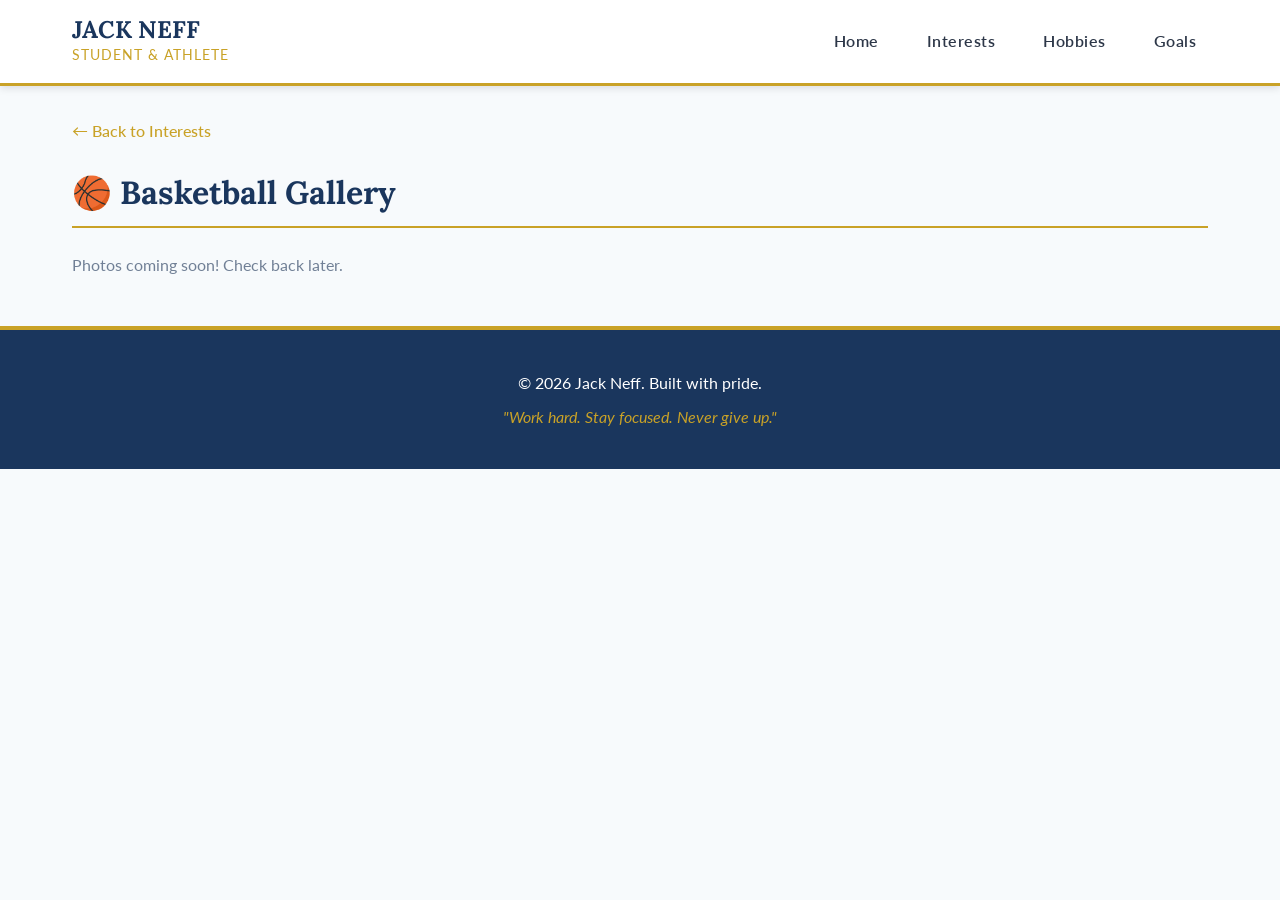
<file: gallery-basketball.html>
<!DOCTYPE html>
<html lang="en">
<head>
  <meta charset="UTF-8">
  <meta name="viewport" content="width=device-width, initial-scale=1.0">
  <title>Basketball Gallery – Jack Neff</title>
  <link href="https://fonts.googleapis.com/css2?family=Lato:wght@300;400;700&family=Lora:ital,wght@0,400;0,600;1,400&display=swap" rel="stylesheet">
  <link rel="stylesheet" href="style.css">
</head>
<body>
  <header class="site-header">
    <div class="header-inner">
      <div class="logo">
        <a href="index.html">
          <div class="logo-mark">JN</div>
          <div class="logo-text">
            <span class="logo-main">JACK NEFF</span>
            <span class="logo-sub">Student & Athlete</span>
          </div>
        </a>
      </div>
      <nav class="primary-nav">
        <ul>
          <li><a href="index.html">Home</a></li>
          <li><a href="interests.html">Interests</a></li>
          <li><a href="hobbies.html">Hobbies</a></li>
          <li><a href="goals.html">Goals</a></li>
        </ul>
      </nav>
    </div>
  </header>
  <main class="site-main">
    <div class="content-wrapper">
      <a href="interests.html" class="back-link">← Back to Interests</a>
      <h1>🏀 Basketball Gallery</h1>
      <p style="color: #718096; margin-top: 1rem;">Photos coming soon! Check back later.</p>
    </div>
  </main>
  <footer class="site-footer">
    <div class="footer-inner">
      <p>© 2026 Jack Neff. Built with pride.</p>
      <p class="footer-motto">"Work hard. Stay focused. Never give up."</p>
    </div>
  </footer>
</body>
</html>
</file>
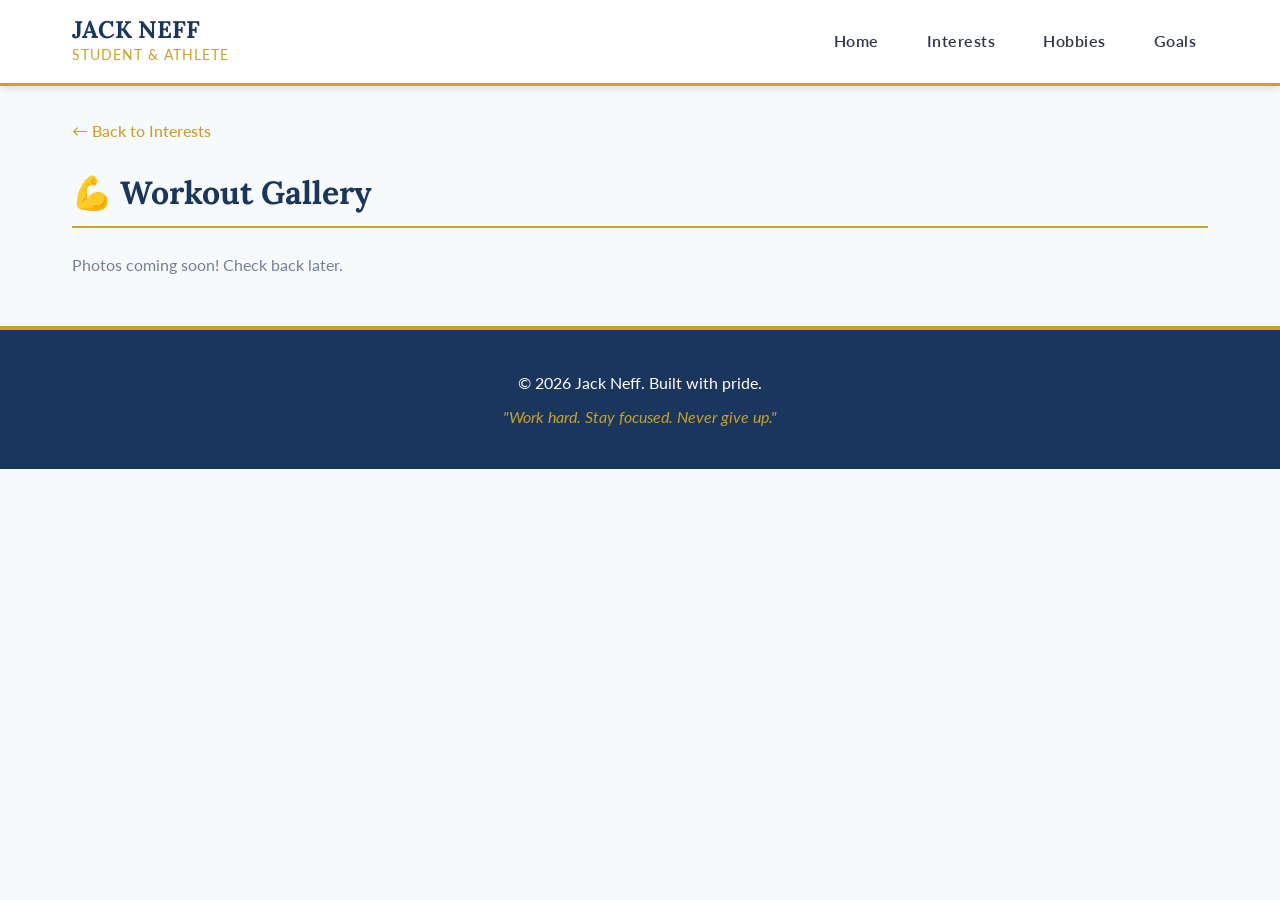
<file: gallery-workout.html>
<!DOCTYPE html>
<html lang="en">
<head>
  <meta charset="UTF-8">
  <meta name="viewport" content="width=device-width, initial-scale=1.0">
  <title>Workout Gallery – Jack Neff</title>
  <link href="https://fonts.googleapis.com/css2?family=Lato:wght@300;400;700&family=Lora:ital,wght@0,400;0,600;1,400&display=swap" rel="stylesheet">
  <link rel="stylesheet" href="style.css">
</head>
<body>
  <header class="site-header">
    <div class="header-inner">
      <div class="logo">
        <a href="index.html">
          <div class="logo-mark">JN</div>
          <div class="logo-text">
            <span class="logo-main">JACK NEFF</span>
            <span class="logo-sub">Student & Athlete</span>
          </div>
        </a>
      </div>
      <nav class="primary-nav">
        <ul>
          <li><a href="index.html">Home</a></li>
          <li><a href="interests.html">Interests</a></li>
          <li><a href="hobbies.html">Hobbies</a></li>
          <li><a href="goals.html">Goals</a></li>
        </ul>
      </nav>
    </div>
  </header>
  <main class="site-main">
    <div class="content-wrapper">
      <a href="interests.html" class="back-link">← Back to Interests</a>
      <h1>💪 Workout Gallery</h1>
      <p style="color: #718096; margin-top: 1rem;">Photos coming soon! Check back later.</p>
    </div>
  </main>
  <footer class="site-footer">
    <div class="footer-inner">
      <p>© 2026 Jack Neff. Built with pride.</p>
      <p class="footer-motto">"Work hard. Stay focused. Never give up."</p>
    </div>
  </footer>
</body>
</html>
</file>
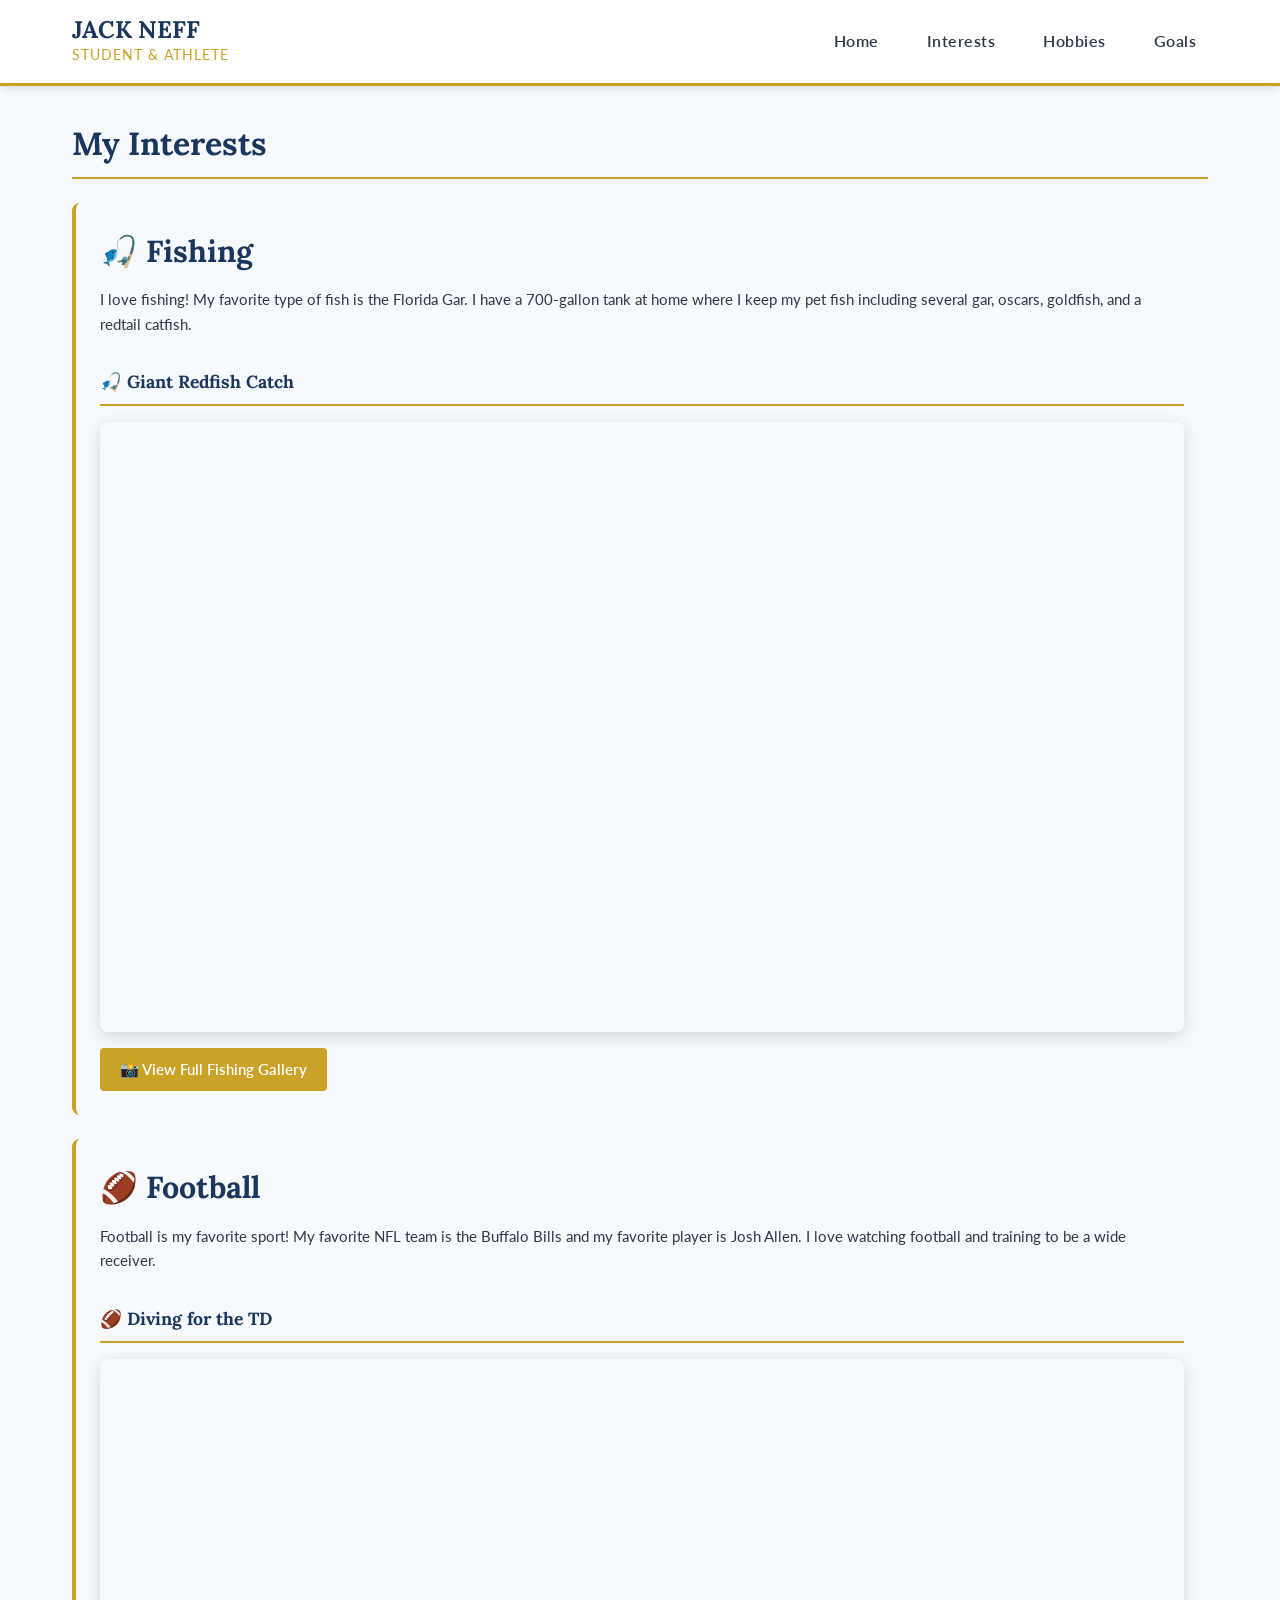
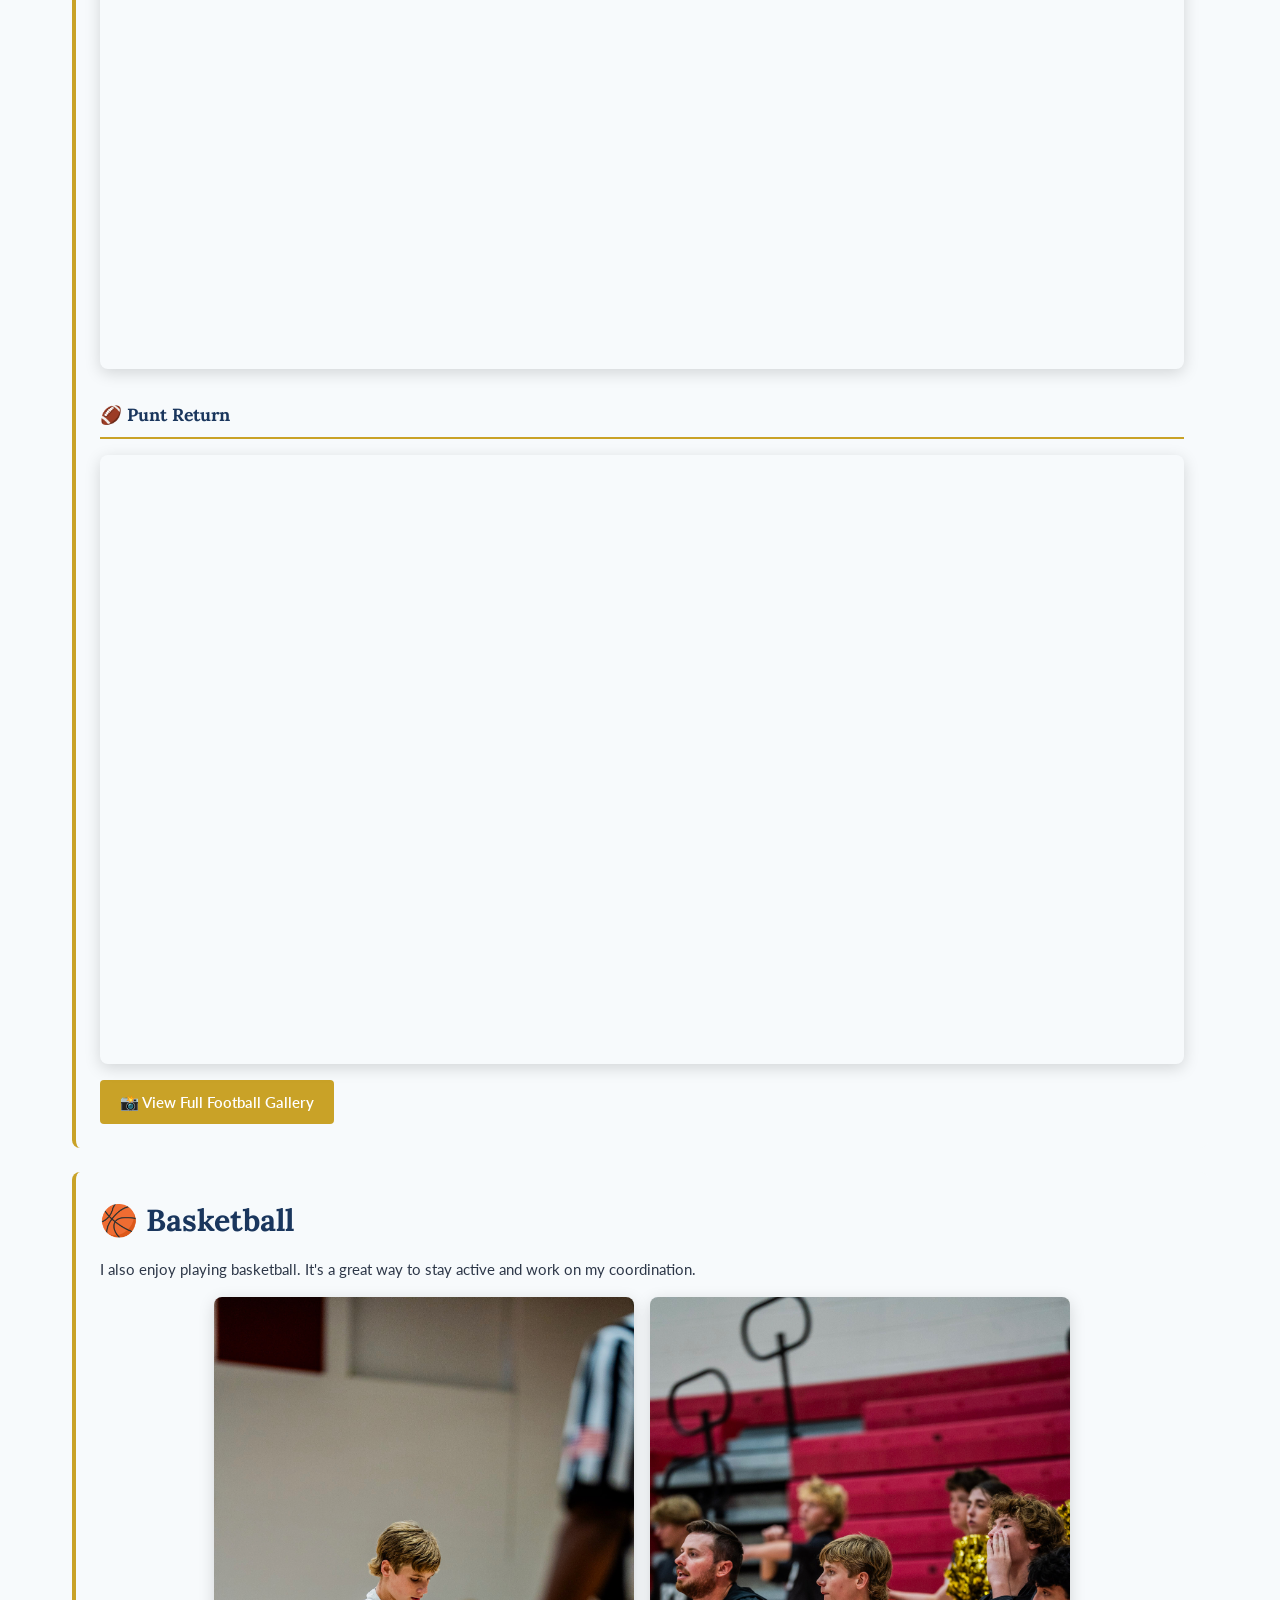
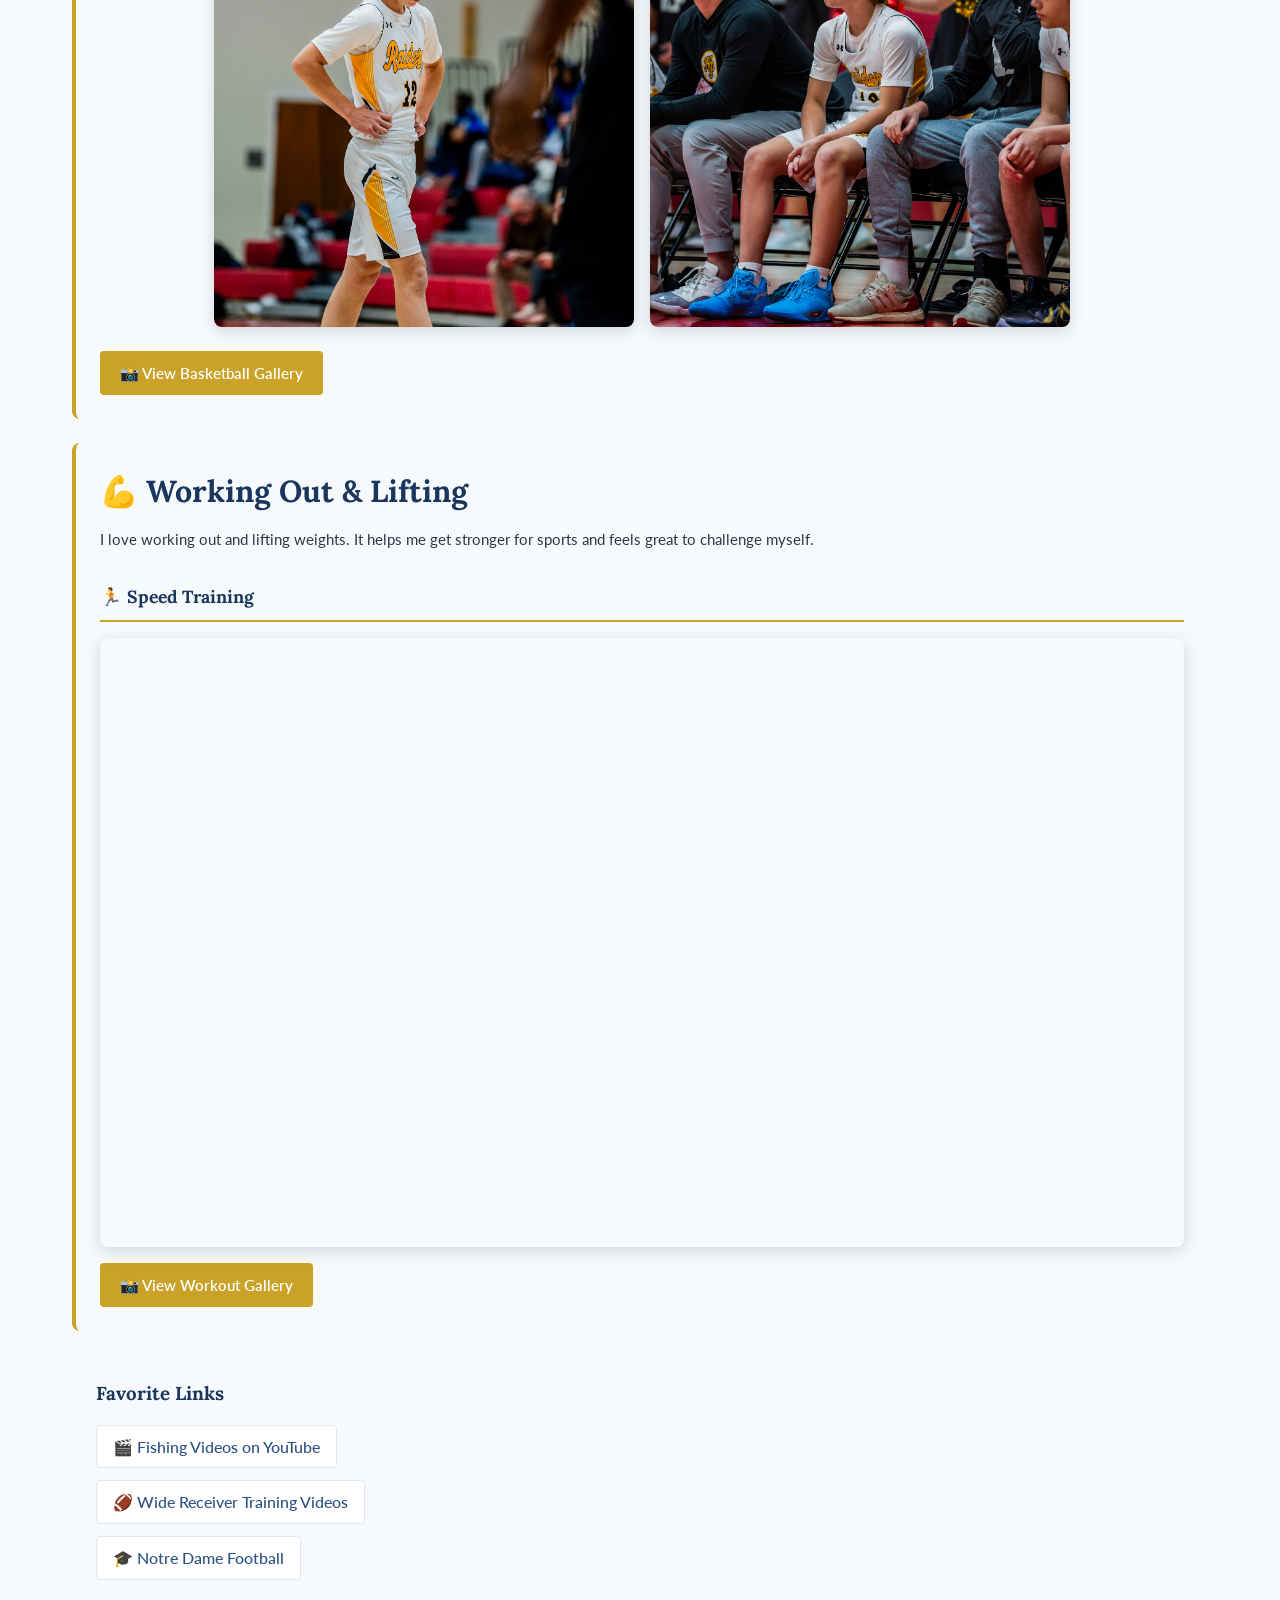
<file: interests.html>
<!DOCTYPE html>
<html lang="en">
<head>
  <meta charset="UTF-8">
  <meta name="viewport" content="width=device-width, initial-scale=1.0">
  <title>Interests – Jack Neff</title>
  <link href="https://fonts.googleapis.com/css2?family=Lato:wght@300;400;700&family=Lora:ital,wght@0,400;0,600;1,400&display=swap" rel="stylesheet">
  <link rel="stylesheet" href="style.css">
</head>
<body>
  <header class="site-header">
    <div class="header-inner">
      <div class="logo">
        <a href="index.html">
          <div class="logo-mark">JN</div>
          <div class="logo-text">
            <span class="logo-main">JACK NEFF</span>
            <span class="logo-sub">Student & Athlete</span>
          </div>
        </a>
      </div>
      <nav class="primary-nav">
        <ul>
          <li><a href="index.html">Home</a></li>
          <li><a href="interests.html">Interests</a></li>
          <li><a href="hobbies.html">Hobbies</a></li>
          <li><a href="goals.html">Goals</a></li>
        </ul>
      </nav>
    </div>
  </header>
  <main class="site-main">
    <div class="content-wrapper">
      <h1>My Interests</h1>
      <div class="interest-grid">

        <div class="interest-card" style="grid-column: 1 / -1;">
          <h3>🎣 Fishing</h3>
          <p>I love fishing! My favorite type of fish is the Florida Gar. I have a 700-gallon tank at home where I keep my pet fish including several gar, oscars, goldfish, and a redtail catfish.</p>
          <div class="video-embed-section">
            <h2>🎣 Giant Redfish Catch</h2>
            <div class="video-embed-wrapper">
              <iframe title="vimeo-player" src="https://player.vimeo.com/video/1184614430?h=7194c2bd92" frameborder="0" referrerpolicy="strict-origin-when-cross-origin" allow="autoplay; fullscreen; picture-in-picture; clipboard-write; encrypted-media; web-share" allowfullscreen></iframe>
            </div>
          </div>
          <a href="gallery-fishing.html" class="gallery-link" style="margin-top:1rem;">📸 View Full Fishing Gallery</a>
        </div>

        <div class="interest-card" style="grid-column: 1 / -1;">
          <h3>🏈 Football</h3>
          <p>Football is my favorite sport! My favorite NFL team is the Buffalo Bills and my favorite player is Josh Allen. I love watching football and training to be a wide receiver.</p>
          <div class="video-embed-section">
            <h2>🏈 Diving for the TD</h2>
            <div class="video-embed-wrapper">
              <iframe title="vimeo-player" src="https://player.vimeo.com/video/1184876454?h=8c89fbe640" frameborder="0" referrerpolicy="strict-origin-when-cross-origin" allow="autoplay; fullscreen; picture-in-picture; clipboard-write; encrypted-media; web-share" allowfullscreen></iframe>
            </div>
          </div>
          <div class="video-embed-section">
            <h2>🏈 Punt Return</h2>
            <div class="video-embed-wrapper">
              <iframe title="vimeo-player" src="https://player.vimeo.com/video/1184879037?h=5e1c03e117" frameborder="0" referrerpolicy="strict-origin-when-cross-origin" allow="autoplay; fullscreen; picture-in-picture; clipboard-write; encrypted-media; web-share" allowfullscreen></iframe>
            </div>
          </div>
          <a href="gallery-football.html" class="gallery-link" style="margin-top:1rem;">📸 View Full Football Gallery</a>
        </div>

        <div class="interest-card" style="grid-column: 1 / -1;">
          <h3>🏀 Basketball</h3>
          <p>I also enjoy playing basketball. It's a great way to stay active and work on my coordination.</p>
          <div style="display:flex; flex-wrap:wrap; gap:1rem; margin:1rem 0; justify-content:center;">
            <img src="images/DSC05890.JPEG" alt="Jack on the court in his Raiders uniform" style="width:100%; max-width:420px; height:auto; border-radius:8px; box-shadow:0 4px 16px rgba(0,0,0,0.15);" />
            <img src="images/DSC06028.JPEG" alt="Jack on the bench watching the game" style="width:100%; max-width:420px; height:auto; border-radius:8px; box-shadow:0 4px 16px rgba(0,0,0,0.15);" />
          </div>
          <a href="gallery-basketball.html" class="gallery-link">📸 View Basketball Gallery</a>
        </div>

        <div class="interest-card" style="grid-column: 1 / -1;">
          <h3>💪 Working Out & Lifting</h3>
          <p>I love working out and lifting weights. It helps me get stronger for sports and feels great to challenge myself.</p>
          <div class="video-embed-section">
            <h2>🏃 Speed Training</h2>
            <div class="video-embed-wrapper">
              <iframe title="vimeo-player" src="https://player.vimeo.com/video/1184870984?h=cb13eb6339" frameborder="0" referrerpolicy="strict-origin-when-cross-origin" allow="autoplay; fullscreen; picture-in-picture; clipboard-write; encrypted-media; web-share" allowfullscreen></iframe>
            </div>
          </div>
          <a href="gallery-workout.html" class="gallery-link" style="margin-top:1rem;">📸 View Workout Gallery</a>
        </div>

      </div>
      <div class="links-section">
        <h3>Favorite Links</h3>
        <ul class="favorite-links">
          <li><a href="https://www.youtube.com/results?search_query=fishing+videos" target="_blank">🎬 Fishing Videos on YouTube</a></li>
          <li><a href="https://www.youtube.com/results?search_query=wide+receiver+training" target="_blank">🏈 Wide Receiver Training Videos</a></li>
          <li><a href="https://www.und.com" target="_blank">🎓 Notre Dame Football</a></li>
        </ul>
      </div>
    </div>
  </main>
</body>
</html>
</file>
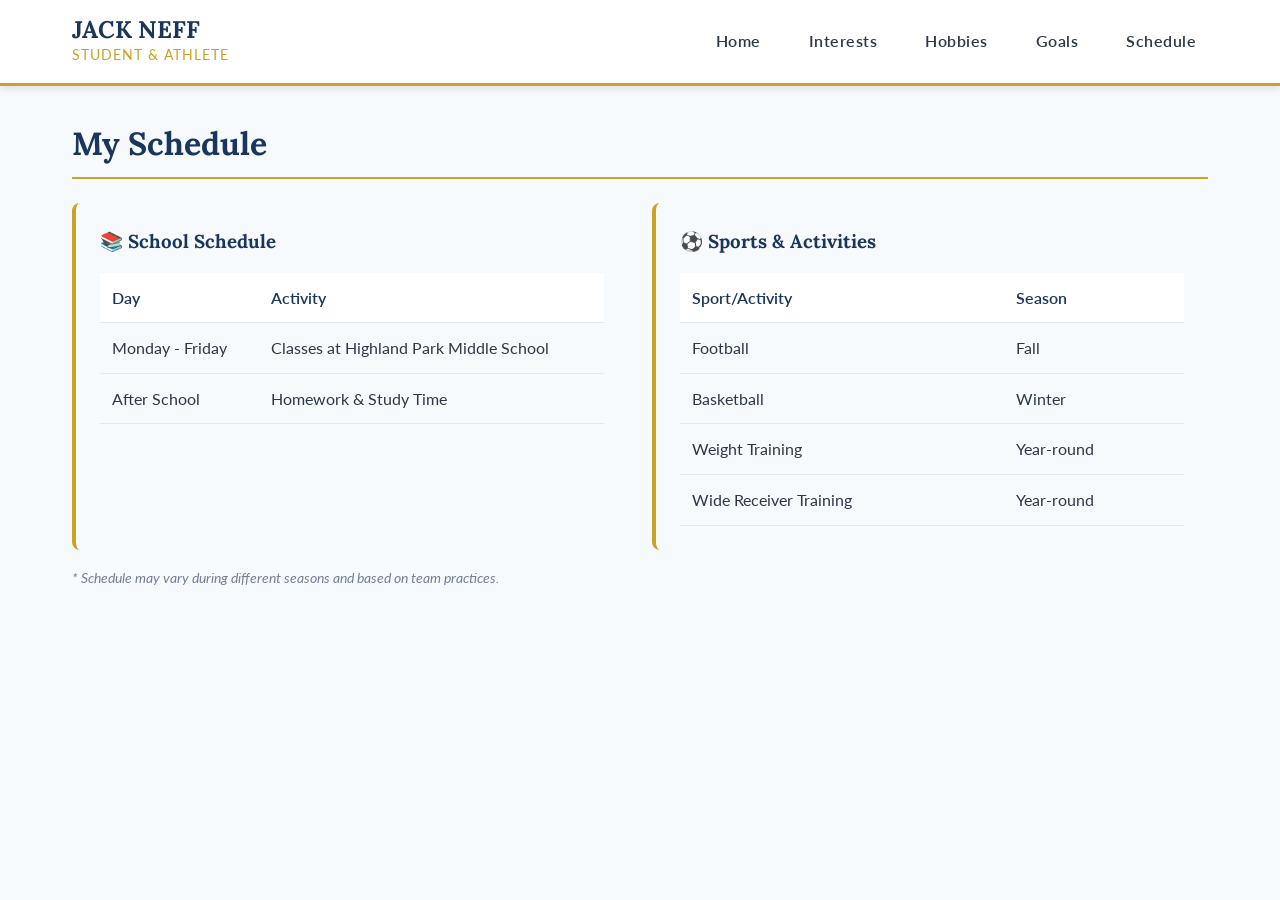
<file: schedule.html>
<!DOCTYPE html>
<html lang="en">
<head>
  <meta charset="UTF-8">
  <meta name="viewport" content="width=device-width, initial-scale=1.0">
  <title>Schedule – Jack Neff</title>
  <link href="https://fonts.googleapis.com/css2?family=Lato:wght@300;400;700&family=Lora:ital,wght@0,400;0,600;1,400&display=swap" rel="stylesheet">
  <link rel="stylesheet" href="style.css">
</head>
<body>
  <header class="site-header">
    <div class="header-inner">
      <div class="logo">
        <a href="index.html">
          <div class="logo-mark">JN</div>
          <div class="logo-text">
            <span class="logo-main">JACK NEFF</span>
            <span class="logo-sub">Student & Athlete</span>
          </div>
        </a>
      </div>
      <nav class="primary-nav">
        <ul>
          <li><a href="index.html">Home</a></li>
          <li><a href="interests.html">Interests</a></li>
          <li><a href="hobbies.html">Hobbies</a></li>
          <li><a href="goals.html">Goals</a></li>
          <li><a href="schedule.html">Schedule</a></li>
        </ul>
      </nav>
    </div>
  </header>
  <main class="site-main">
    <div class="content-wrapper">
      <h1>My Schedule</h1>
      <div class="schedule-grid">
        <div class="schedule-block school">
          <h3>📚 School Schedule</h3>
          <table class="schedule-table">
            <tr>
              <th>Day</th>
              <th>Activity</th>
            </tr>
            <tr>
              <td>Monday - Friday</td>
              <td>Classes at Highland Park Middle School</td>
            </tr>
            <tr>
              <td>After School</td>
              <td>Homework & Study Time</td>
            </tr>
          </table>
        </div>
        <div class="schedule-block sports">
          <h3>⚽ Sports & Activities</h3>
          <table class="schedule-table">
            <tr>
              <th>Sport/Activity</th>
              <th>Season</th>
            </tr>
            <tr>
              <td>Football</td>
              <td>Fall</td>
            </tr>
            <tr>
              <td>Basketball</td>
              <td>Winter</td>
            </tr>
            <tr>
              <td>Weight Training</td>
              <td>Year-round</td>
            </tr>
            <tr>
              <td>Wide Receiver Training</td>
              <td>Year-round</td>
            </tr>
          </table>
        </div>
      </div>
      <div class="schedule-note">
        <p><em>* Schedule may vary during different seasons and based on team practices.</em></p>
      </div>
    </div>
  </main>
</body>
</html>
</file>
<file: style.css>
/* ========================================
   Jack Neff Website Styles
   ======================================== */

/* CSS Variables */
:root {
  --primary-color: #1a365d;
  --secondary-color: #2c5282;
  --accent-color: #c53030;
  --gold: #c9a227;
  --gold-light: #fdf8e8;
  --text-color: #2d3748;
  --light-bg: #f7fafc;
  --white: #ffffff;
  --border-color: #e2e8f0;
  --font-heading: 'Lora', serif;
  --font-body: 'Lato', sans-serif;
}

/* Reset & Base */
* {
  margin: 0;
  padding: 0;
  box-sizing: border-box;
}

body {
  font-family: var(--font-body);
  color: var(--text-color);
  line-height: 1.6;
  background-color: var(--light-bg);
}

a {
  color: var(--secondary-color);
  text-decoration: none;
  transition: color 0.3s ease;
}

a:hover {
  color: var(--accent-color);
}

/* Header */
.site-header {
  background: var(--white);
  border-bottom: 3px solid var(--gold);
  padding: 1rem 0;
  box-shadow: 0 2px 8px rgba(0,0,0,0.12);
}

.header-inner {
  max-width: 1200px;
  margin: 0 auto;
  padding: 0 2rem;
  display: flex;
  justify-content: space-between;
  align-items: center;
  flex-wrap: wrap;
}

.logo {
  display: flex;
  align-items: center;
  gap: 1rem;
}

.logo-mark {
  display: none;
}

.logo-text {
  display: flex;
  flex-direction: column;
}

.logo-main {
  font-family: var(--font-heading);
  font-size: 1.5rem;
  font-weight: 700;
  color: var(--primary-color);
  line-height: 1.2;
}

.logo-sub {
  font-size: 0.85rem;
  color: var(--gold);
  letter-spacing: 1px;
  text-transform: uppercase;
}

.primary-nav ul {
  display: flex;
  list-style: none;
  gap: 1.5rem;
  flex-wrap: wrap;
}

.primary-nav a {
  color: var(--text-color);
  font-weight: 600;
  padding: 0.5rem 0.75rem;
  border-radius: 4px;
  transition: all 0.3s ease;
  letter-spacing: 0.5px;
}

.primary-nav a:hover {
  color: var(--gold);
  background: var(--primary-color);
}

/* Hero Banner */
.hero-banner {
  background: linear-gradient(135deg, #0f2340 0%, var(--primary-color) 50%, var(--secondary-color) 100%);
  padding: 4rem 2rem;
  text-align: center;
  color: var(--white);
  border-bottom: 4px solid var(--gold);
  box-shadow: 0 4px 12px rgba(0,0,0,0.2);
}

.hero-content h1 {
  font-family: var(--font-heading);
  font-size: 3rem;
  margin-bottom: 0.5rem;
  text-shadow: 0 2px 6px rgba(0,0,0,0.3);
  letter-spacing: 1px;
}

.hero-tagline {
  font-size: 1.25rem;
  color: var(--gold);
  font-weight: 700;
  letter-spacing: 3px;
  text-transform: uppercase;
}

/* Main Content Layout */
.content-wrapper {
  max-width: 1200px;
  margin: 2rem auto;
  padding: 0 2rem;
}

/* Two-column layout: only used on pages with a sidebar */
.content-wrapper--sidebar {
  display: grid;
  grid-template-columns: 1fr 300px;
  gap: 2rem;
}

/* Page-level h1 */
.content-wrapper > h1 {
  font-family: var(--font-heading);
  font-size: 2rem;
  color: var(--primary-color);
  margin-bottom: 1.5rem;
  padding-bottom: 0.5rem;
  border-bottom: 2px solid var(--gold);
}

/* Gallery images — height-based so full image always shows */
.gallery-img {
  height: 160px;
  width: auto;
  max-width: 100%;
  object-fit: contain;
  border-radius: 8px;
  background: #f7fafc;
  box-shadow: 0 1px 4px rgba(0,0,0,0.06);
  flex-shrink: 0;
}

.gallery-img-sm {
  height: 130px;
  width: auto;
  max-width: 100%;
  object-fit: contain;
  border-radius: 8px;
  background: #f7fafc;
  box-shadow: 0 1px 4px rgba(0,0,0,0.06);
  flex-shrink: 0;
}

/* Photo gallery row */
.photo-gallery {
  display: flex;
  flex-wrap: wrap;
  gap: 0.5rem;
  margin: 0.75rem 0;
}

/* Video row */
.video-row {
  display: flex;
  flex-wrap: wrap;
  gap: 0.75rem;
  margin-top: 0.75rem;
}

.video-row video {
  max-width: 100%;
  width: 320px;
  height: auto;
  border-radius: 8px;
  box-shadow: 0 1px 4px rgba(0,0,0,0.06);
  background: #fff;
  display: block;
}

.main-article {
  background: var(--white);
  padding: 2rem;
  border-radius: 8px;
  box-shadow: 0 2px 8px rgba(0,0,0,0.08);
}

.article-title {
  font-family: var(--font-heading);
  font-size: 2rem;
  color: var(--primary-color);
  margin-bottom: 1.5rem;
  padding-bottom: 0.5rem;
  border-bottom: 2px solid var(--gold);
}

/* Profile Section */
.profile-section {
  margin-bottom: 2rem;
}

.profile-card {
  display: flex;
  gap: 1.5rem;
  align-items: flex-start;
  margin-bottom: 1.5rem;
  padding: 1.5rem;
  background: var(--light-bg);
  border-radius: 8px;
}

.profile-image {
  flex-shrink: 0;
}

.profile-placeholder {
  width: 120px;
  height: 120px;
  background: var(--primary-color);
  border-radius: 50%;
  display: flex;
  align-items: center;
  justify-content: center;
  font-size: 3rem;
}

.profile-info h2 {
  font-family: var(--font-heading);
  font-size: 1.75rem;
  color: var(--primary-color);
  margin-bottom: 0.5rem;
}

.profile-details {
  color: var(--text-color);
  margin: 0.25rem 0;
}

.intro-text {
  font-size: 1.1rem;
  line-height: 1.8;
}

/* Content Sections */
.content-section {
  margin-bottom: 2.5rem;
}

.content-section h2 {
  font-family: var(--font-heading);
  font-size: 1.5rem;
  color: var(--primary-color);
  margin-bottom: 1rem;
  padding-bottom: 0.5rem;
  border-bottom: 2px solid var(--gold);
}

/* Interest Grid */
.interest-grid {
  display: grid;
  grid-template-columns: repeat(auto-fit, minmax(420px, 1fr));
  gap: 1.5rem;
  margin-bottom: 1.5rem;
}

.interest-card {
  background: var(--light-bg);
  padding: 1.5rem;
  border-radius: 8px;
  border-left: 4px solid var(--gold);
}

.interest-card h3 {
  font-family: var(--font-heading);
  color: var(--primary-color);
  font-size: 1.9rem;
  margin-bottom: 0.75rem;
}

.interest-card p {
  font-size: 0.95rem;
}

/* Links Section */
.links-section {
  background: var(--light-bg);
  padding: 1.5rem;
  border-radius: 8px;
  margin-top: 1.5rem;
}

.links-section h3 {
  font-family: var(--font-heading);
  color: var(--primary-color);
  margin-bottom: 1rem;
}

.favorite-links {
  list-style: none;
}

.favorite-links li {
  margin: 0.75rem 0;
}

.favorite-links a {
  display: inline-flex;
  align-items: center;
  gap: 0.5rem;
  font-weight: 500;
  padding: 0.5rem 1rem;
  background: var(--white);
  border-radius: 4px;
  border: 1px solid var(--border-color);
  transition: all 0.3s ease;
}

.favorite-links a:hover {
  background: var(--gold);
  color: var(--white);
  border-color: var(--gold);
}

/* Hobby List */
.hobby-list {
  list-style: none;
  margin-top: 1rem;
}

.hobby-list li {
  padding: 0.75rem 0;
  padding-left: 2rem;
  position: relative;
  border-bottom: 1px solid var(--border-color);
}

.hobby-list li::before {
  content: "★";
  position: absolute;
  left: 0;
  color: var(--gold);
}

/* Goals Container */
.goals-container {
  display: grid;
  grid-template-columns: repeat(auto-fit, minmax(280px, 1fr));
  gap: 1.5rem;
}

.goal-card {
  padding: 1.5rem;
  border-radius: 8px;
  background: var(--light-bg);
}

.goal-card.academic {
  border-left: 4px solid #38a169;
}

.goal-card.athletic {
  border-left: 4px solid #dd6b20;
}

.goal-card.college {
  border-left: 4px solid var(--gold);
  background: var(--gold-light);
}

.goal-card h3 {
  font-family: var(--font-heading);
  color: var(--primary-color);
  margin-bottom: 1rem;
}

.goal-card ul {
  list-style: none;
  padding-left: 0;
}

.goal-card li {
  padding: 0.5rem 0;
  padding-left: 1.5rem;
  position: relative;
}

.goal-card li::before {
  content: "✓";
  position: absolute;
  left: 0;
  color: var(--gold);
  font-weight: bold;
}

.goal-card.college p {
  font-size: 1.1rem;
  line-height: 1.6;
}

/* Schedule Grid */
.schedule-grid {
  display: grid;
  grid-template-columns: repeat(auto-fit, minmax(280px, 1fr));
  gap: 1.5rem;
}

.schedule-block {
  background: var(--light-bg);
  padding: 1.5rem;
  border-radius: 8px;
  border-left: 4px solid var(--gold);
}

.schedule-block h3 {
  font-family: var(--font-heading);
  color: var(--primary-color);
  margin-bottom: 1rem;
}

.schedule-table {
  width: 100%;
  border-collapse: collapse;
}

.schedule-table th,
.schedule-table td {
  padding: 0.75rem;
  text-align: left;
  border-bottom: 1px solid var(--border-color);
}

.schedule-table th {
  background: var(--white);
  font-weight: 600;
  color: var(--primary-color);
}

.schedule-note {
  margin-top: 1rem;
  font-size: 0.9rem;
  color: #718096;
}

/* Sidebar */
.sidebar {
  display: flex;
  flex-direction: column;
  gap: 1.5rem;
}

.widget {
  background: var(--white);
  padding: 1.5rem;
  border-radius: 8px;
  box-shadow: 0 2px 8px rgba(0,0,0,0.08);
}

.widget-title {
  font-family: var(--font-heading);
  font-size: 1rem;
  color: var(--primary-color);
  margin-bottom: 1rem;
  padding-bottom: 0.5rem;
  border-bottom: 2px solid var(--gold);
  text-transform: uppercase;
  letter-spacing: 1px;
}

/* Quick Facts */
.fact-list {
  list-style: none;
}

.fact-list li {
  padding: 0.5rem 0;
  border-bottom: 1px solid var(--border-color);
}

.fact-list li:last-child {
  border-bottom: none;
}

.fact-list strong {
  color: var(--primary-color);
}

/* Fish Tank Widget */
.fish-tank-info {
  text-align: center;
}

.tank-size {
  font-size: 1.5rem;
  font-weight: 700;
  color: var(--primary-color);
  margin-bottom: 1rem;
}

.fish-list {
  list-style: none;
  text-align: left;
}

.fish-list li {
  padding: 0.5rem 0;
  padding-left: 1.5rem;
  position: relative;
}

.fish-list li::before {
  content: "🐟";
  position: absolute;
  left: 0;
}

/* Dream School Widget */
.dream-school {
  text-align: center;
}

.dream-logo {
  font-size: 3rem;
  margin-bottom: 0.5rem;
}

.dream-school h4 {
  color: var(--primary-color);
  margin-bottom: 0.25rem;
}

.dream-link {
  display: inline-block;
  margin-top: 1rem;
  font-weight: 600;
}

/* Team Widget */
.team-info {
  text-align: center;
}

.team-logo {
  font-size: 3rem;
  margin-bottom: 0.5rem;
}

.team-info h4 {
  color: var(--primary-color);
  margin-bottom: 0.25rem;
}

/* Home page photo mosaic */
.photo-mosaic {
  display: grid;
  grid-template-columns: repeat(3, 1fr);
  gap: 1rem;
  margin: 1.5rem 0;
  align-items: start;
}

.mosaic-img {
  width: 100%;
  height: auto;
  display: block;
  background: #fff;
  padding: 8px 8px 36px 8px;
  border-radius: 2px;
  box-shadow: 0 4px 14px rgba(0,0,0,0.18);
  transition: transform 0.25s ease, box-shadow 0.25s ease;
}

.mosaic-img:hover {
  transform: scale(1.04) rotate(0deg) !important;
  box-shadow: 0 8px 28px rgba(0,0,0,0.28);
  position: relative;
  z-index: 1;
}

.mosaic-img.wide {
  grid-column: span 2;
}

.mosaic-img.tilt-l  { transform: rotate(-2.5deg); }
.mosaic-img.tilt-r  { transform: rotate(2deg); }
.mosaic-img.tilt-ll { transform: rotate(-1.5deg); }
.mosaic-img.tilt-rr { transform: rotate(3deg); }

@media (max-width: 600px) {
  .photo-mosaic {
    grid-template-columns: repeat(2, 1fr);
  }
  .mosaic-img.wide {
    grid-column: span 2;
  }
}

/* Hero image inside interest cards */
.interest-hero-img {
  width: 100%;
  height: 560px;
  object-fit: contain;
  border-radius: 8px;
  margin: 0.75rem 0;
  background: #edf2f7;
  box-shadow: 0 2px 8px rgba(0,0,0,0.10);
}

/* Gallery link button */
.gallery-link {
  display: inline-block;
  margin-top: 0.5rem;
  padding: 0.6rem 1.25rem;
  background: var(--gold);
  color: var(--white);
  border-radius: 4px;
  font-weight: 600;
  font-size: 0.95rem;
  transition: background 0.3s ease;
}

.gallery-link:hover {
  background: var(--primary-color);
  color: var(--white);
}

/* Gallery page grid */
.gallery-grid {
  display: grid;
  grid-template-columns: repeat(auto-fill, minmax(260px, 1fr));
  gap: 1rem;
  margin-top: 1.5rem;
}

.gallery-grid-img {
  width: 100%;
  height: 240px;
  object-fit: contain;
  border-radius: 8px;
  box-shadow: 0 2px 6px rgba(0,0,0,0.10);
  background: #edf2f7;
  transition: transform 0.2s ease;
}

.gallery-grid-img:hover {
  transform: scale(1.02);
}

/* Responsive video embed wrapper */
.video-embed-section {
  margin-top: 2rem;
}

.video-embed-section h2 {
  font-family: var(--font-heading);
  color: var(--primary-color);
  font-size: 1.1rem;
  margin-bottom: 1rem;
  padding-bottom: 0.5rem;
  border-bottom: 2px solid var(--gold);
}

.video-embed-wrapper {
  position: relative;
  padding-bottom: 56.25%; /* 16:9 ratio */
  height: 0;
  overflow: hidden;
  border-radius: 8px;
  box-shadow: 0 4px 16px rgba(0,0,0,0.15);
}

.video-embed-wrapper iframe {
  position: absolute;
  top: 0;
  left: 0;
  width: 100%;
  height: 100%;
  border: 0;
}

/* Back navigation link on gallery pages */
.back-link {
  display: inline-block;
  margin-bottom: 1.5rem;
  font-weight: 500;
  color: var(--gold);
}

/* Footer */
.site-footer {
  background: var(--primary-color);
  color: var(--white);
  text-align: center;
  padding: 2rem;
  margin-top: 3rem;
  border-top: 4px solid var(--gold);
}

.footer-inner p {
  margin: 0.5rem 0;
}

.footer-motto {
  font-style: italic;
  color: var(--gold);
}

/* Responsive Design */
@media (max-width: 900px) {
  .content-wrapper--sidebar {
    grid-template-columns: 1fr;
  }

  .interest-grid {
    grid-template-columns: 1fr;
  }

  .header-inner {
    flex-direction: column;
    gap: 1rem;
  }

  .primary-nav ul {
    justify-content: center;
  }
}

@media (max-width: 600px) {
  .hero-content h1 {
    font-size: 2rem;
  }
  
  .profile-card {
    flex-direction: column;
    text-align: center;
  }
  
  .profile-image {
    margin: 0 auto;
  }
  
  .interest-grid,
  .goals-container,
  .schedule-grid {
    grid-template-columns: 1fr;
  }
  
  .main-article {
    padding: 1rem;
  }
}
</file>
